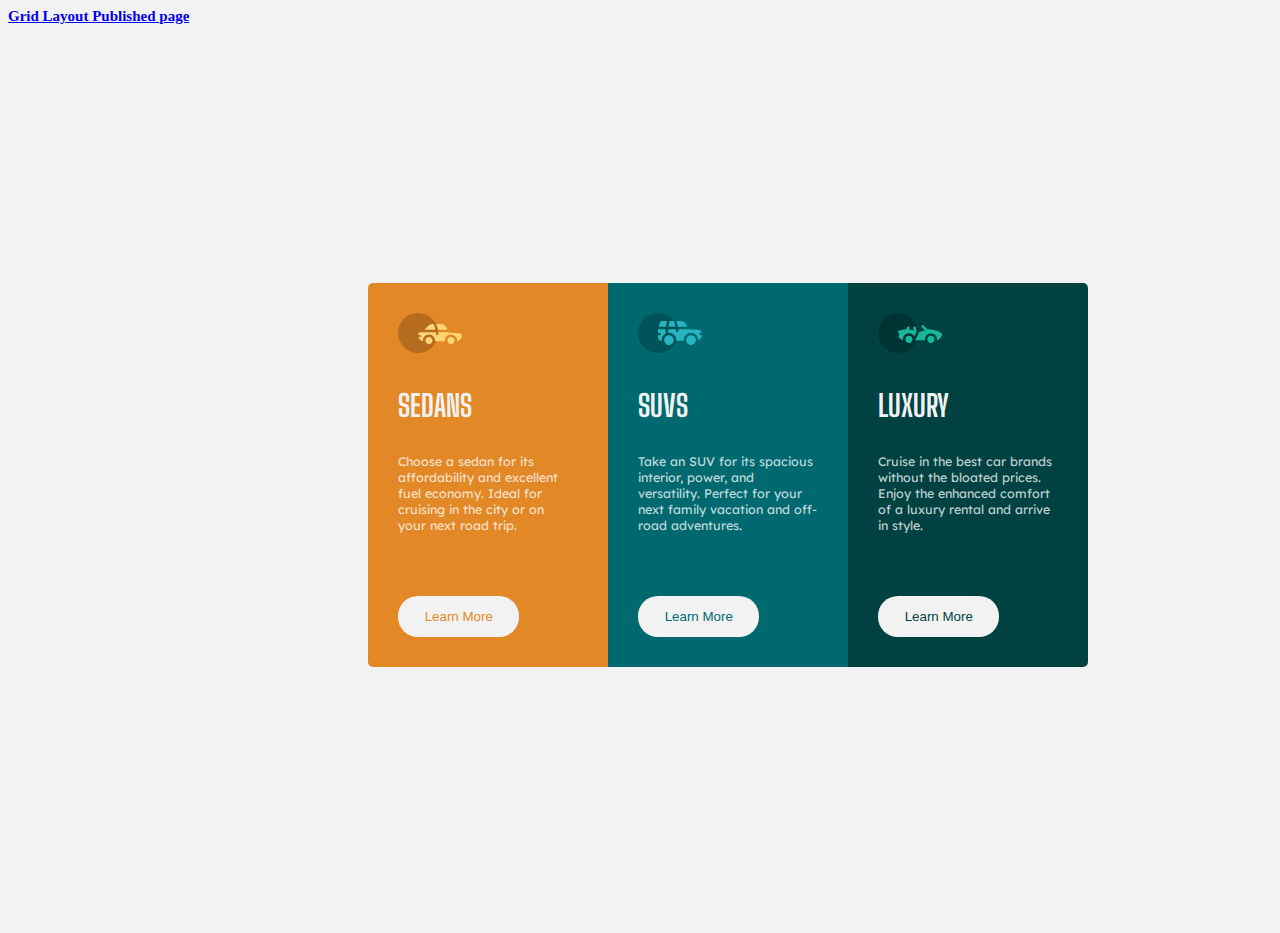
<file: index.html>
<!DOCTYPE html>
<html lang="en">
<head>
    <meta charset="UTF-8">
    <meta http-equiv="X-UA-Compatible" content="IE=edge">
    <meta name="viewport" content="width=device-width, initial-scale=1.0">
    <link rel="stylesheet" href="style.css">
    <link rel="shortcut icon" href="./images/favicon-32x32.png" type="image/x-icon">
    <title>CSS Flexbox Layout</title>
</head>
<body>
    
       <header>
        <nav>
            <a href="https://jerrymax.github.io/Grid-Layout/"><strong>Grid Layout Published page<strong></a>
        </nav>
    </header>

    <main>
        <div class="first-item">
            <img src="./images/icon-sedans.svg" alt="sedan_icon">
            <h1>
                SEDANS
            </h1>
            <p>
                Choose a sedan for its<br> affordability and excellent<br>  fuel economy. Ideal for<br> cruising in the city or on<br>  your next road trip.
            </p>
            <button>Learn More</button>
        </div>
        <div class="second-item">
            <img src="./images/icon-suvs.svg" alt="suv_icon">
            <h1>
                SUVS
            </h1>
            <p>
                Take an SUV for its spacious interior, power, and versatility. Perfect for your next family vacation and off-road adventures.
            </p>
            <button>Learn More</button>
        </div>
        <div class="third-item">
            <img src="./images/icon-luxury.svg" alt="luxury_icon">
            <h1>
                LUXURY
            </h1>
            <p>
                Cruise in the best car brands without the bloated prices. Enjoy the enhanced comfort of a luxury rental and arrive in style.
            </p>
            <button>Learn More</button>
        </div><br><br>
       
    </main>
</body>
</html>
</file>
<file: style.css>
@import url('https://fonts.googleapis.com/css2?family=Lexend+Deca&display=swap');
@import url('https://fonts.googleapis.com/css2?family=Big+Shoulders+Display:wght@700&display=swap');


grid-page{
    text-align: center;
    font-size: 2em;
    color: gray;
    text-decoration: none;
    padding: 10px 30px;
    border-radius: 30px;
    font-family: 'Lexend Deca', sans-serif;
}
grid-page a{
    color: gray;
    text-decoration: none;
    padding: 10px 30px;
    border-radius: 30px;
    font-family: 'Lexend Deca', sans-serif;
}
grid-page a:hover{
    color: lightgrey;
}

body {
    background-color: hsl(0, 0%, 95%);
    width:1440px;
    font-size: 15px;
}

h1 {
    color: hsl(0, 0%, 95%);
    font-family: 'Big Shoulders Display', cursive;
    font-weight: 700;
    padding-bottom: 10px;
}

p{
    color: hsla(0, 0%, 100%, 0.75);
    padding-bottom: 10px;
    font-family: 'Lexend Deca', sans-serif;
    font-weight: 400;
    font-size: smaller;
    

}


img {
    padding-bottom: 10px;
    
  }

  button{
    background-color: hsl(0, 0%, 95%);
    border-radius:20px;
    padding: 1em 2em;
   border: 0;
   margin-top:3em;
  }


main {
    width:50%;
    margin:auto;
    display: flex;
    justify-content: center;
    align-items: center;
    height: 100vh;
  }

  .first-item {
    background-color: hsl(31, 77%, 52%);
    padding: 2em;
    width: 100%;
    border-radius: 5px;
    border-top-right-radius: 0%;
    border-bottom-right-radius: 0%;
    
  }

  .first-item  button{
    color:hsl(31, 77%, 52%)
      
  }

  .second-item {
    background-color:   hsl(184, 100%, 22%);
    padding: 2em;
    width: 100%;
   
    
  }
  .second-item button{
    color:   hsl(184, 100%, 22%);
  }

  .third-item {
    background-color:  hsl(179, 100%, 13%);
    padding: 2em;
    width: 100%;
    border-radius: 5px;
    border-top-left-radius: 0%;
    border-bottom-left-radius: 0%;

    
  }

  .third-item button{
    color:  hsl(179, 100%, 13%);

  }
</file>
